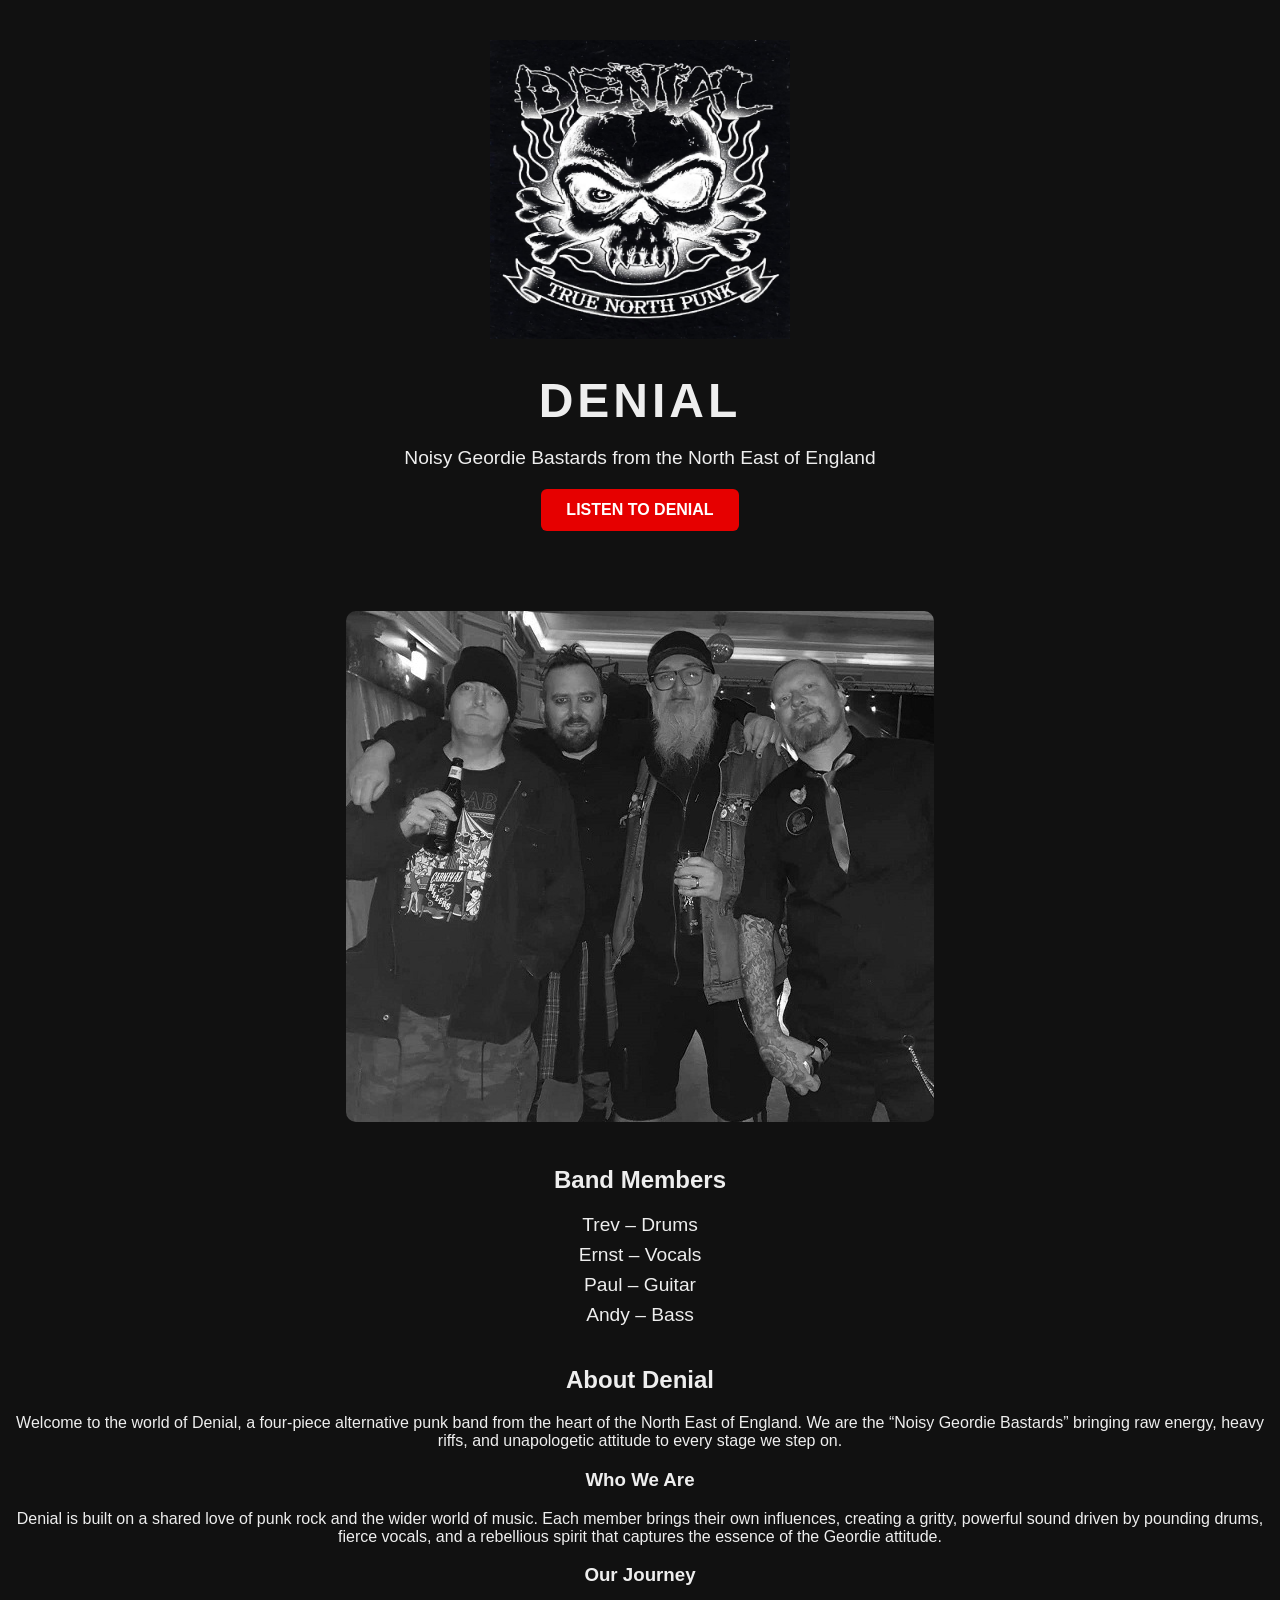
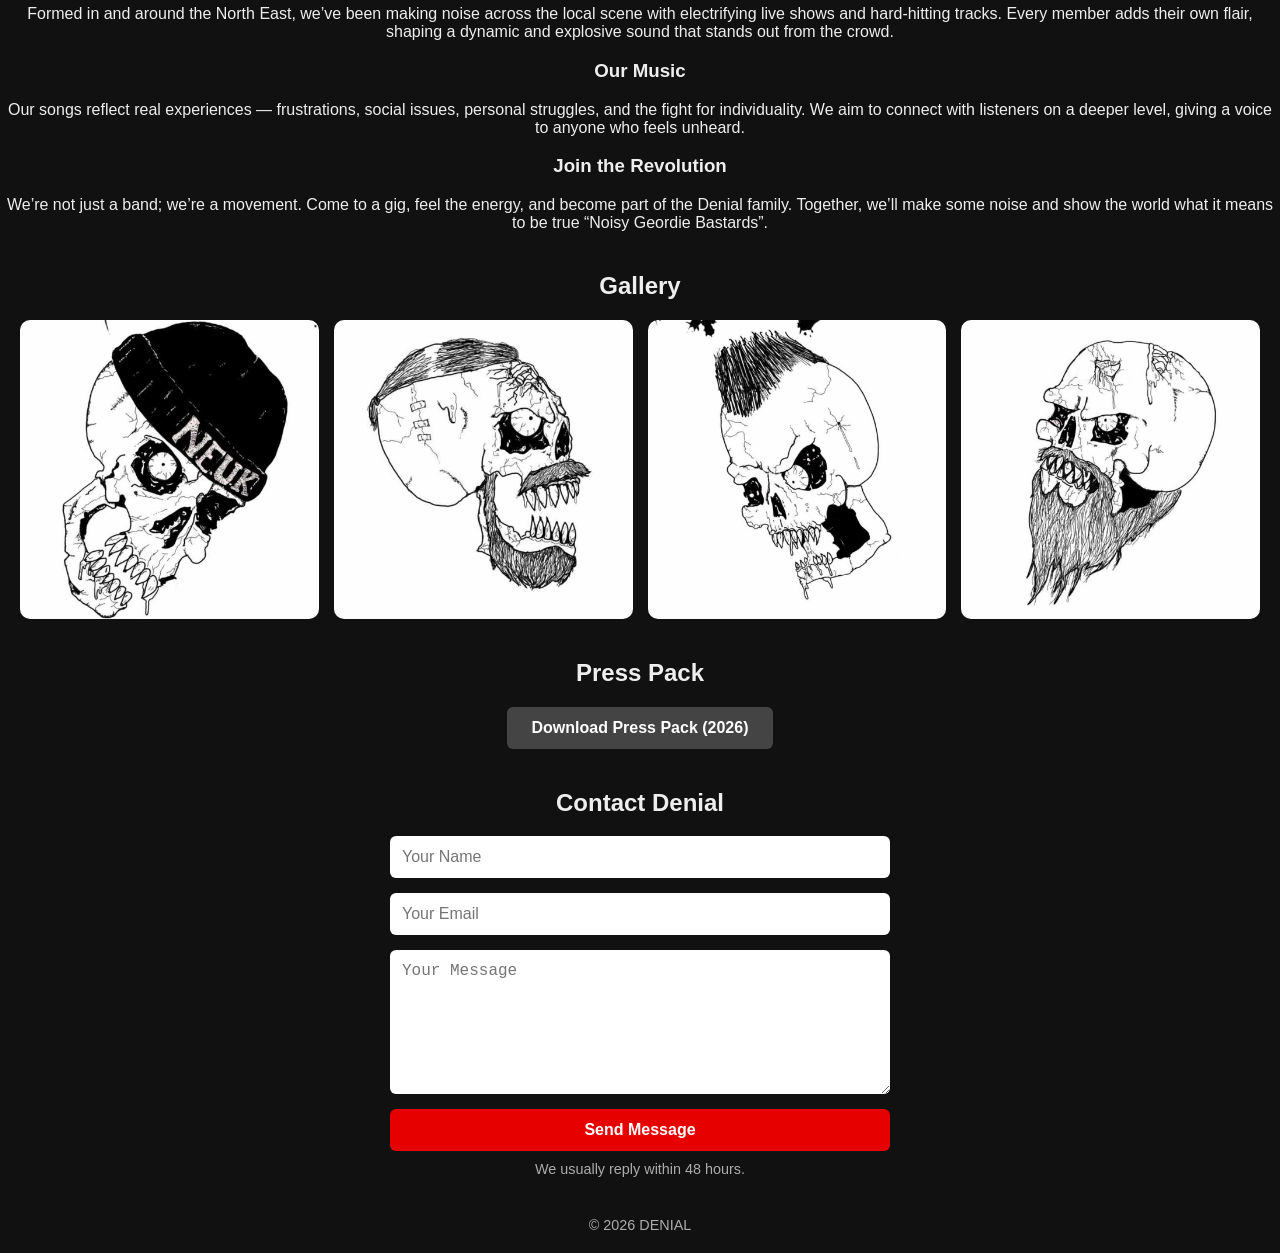
<file: index.html>
<!DOCTYPE html>
<html lang="en">
<head>
    <meta charset="UTF-8">
    <meta name="viewport" content="width=device-width, initial-scale=1.0">
    <title>DENIAL – Noisy Geordie Bastards!!!</title>
    <link rel="icon" href="favicon.ico">
    <link rel="icon" type="image/png" href="favicon.png">

    <link rel="stylesheet" href="style.css">
</head>

<body>

    <!-- HERO SECTION -->
    <header class="hero">
        <img src="images/Denial-Banner.png" alt="Denial Banner" class="hero-image">
        <h1>DENIAL</h1>
        <p class="tagline">Noisy Geordie Bastards from the North East of England</p>
        <a class="listen-button" href="https://ffm.bio/denial" target="_blank">LISTEN TO DENIAL</a>
    </header>

    <!-- BAND PHOTO -->
    <section class="band-photo-section">
        <img src="images/band-photo-1.jpg" alt="Denial Band Photo" class="band-photo">
    </section>

    <!-- BAND MEMBERS -->
    <section class="members">
        <h2>Band Members</h2>
        <ul>
            <li>Trev – Drums</li>
            <li>Ernst – Vocals</li>
            <li>Paul – Guitar</li>
            <li>Andy – Bass</li>
        </ul>
    </section>

<!-- ABOUT SECTION -->
    <section class="about">
        <h2>About Denial</h2>

        <p>
            Welcome to the world of Denial, a four‑piece alternative punk band from the heart of the North East of England. 
            We are the “Noisy Geordie Bastards” bringing raw energy, heavy riffs, and unapologetic attitude to every stage we step on.
        </p>

        <h3>Who We Are</h3>
        <p>
            Denial is built on a shared love of punk rock and the wider world of music. Each member brings their own influences, 
            creating a gritty, powerful sound driven by pounding drums, fierce vocals, and a rebellious spirit that captures the 
            essence of the Geordie attitude.
        </p>

        <h3>Our Journey</h3>
        <p>
            Formed in and around the North East, we’ve been making noise across the local scene with electrifying live shows and 
            hard‑hitting tracks. Every member adds their own flair, shaping a dynamic and explosive sound that stands out from the crowd.
        </p>

        <h3>Our Music</h3>
        <p>
            Our songs reflect real experiences — frustrations, social issues, personal struggles, and the fight for individuality. 
            We aim to connect with listeners on a deeper level, giving a voice to anyone who feels unheard.
        </p>

        <h3>Join the Revolution</h3>
        <p>
            We’re not just a band; we’re a movement. Come to a gig, feel the energy, and become part of the Denial family. 
            Together, we’ll make some noise and show the world what it means to be true “Noisy Geordie Bastards”.
        </p>
    </section>

    <!-- GALLERY -->
    <section class="gallery">
        <h2>Gallery</h2>
        <div class="gallery-grid">
            <img src="images/Trevor-Drums.jpg" alt="Trevor Drums">
            <img src="images/Paul-Guitar.jpg" alt="Paul Guitar">
            <img src="images/Ernst-Vocals.jpg" alt="Ernst Vocals">
            <img src="images/Andy-Bass.jpg" alt="Andy Bass">
        </div>
    </section>

    <!-- PRESS PACK -->
    <section class="press-pack">
        <h2>Press Pack</h2>
        <a class="press-pack-button" href="press-pack/Denial-Press-Pack-2026.docx" download>
            Download Press Pack (2026)
        </a>
    </section>

    <!-- CONTACT FORM -->
    <section class="contact">
        <h2>Contact Denial</h2>

        <form action="https://formspree.io/f/mlgqdkkp" method="POST" class="contact-form">
            <input type="text" name="name" placeholder="Your Name" required>
            <input type="email" name="email" placeholder="Your Email" required>
            <textarea name="message" placeholder="Your Message" required></textarea>

            <button type="submit">Send Message</button>
        </form>

        <p class="contact-note">We usually reply within 48 hours.</p>
    </section>

    <!-- FOOTER -->
    <footer>
        <p>© 2026 DENIAL</p>
    </footer>

</body>
</html>
</file>
<file: style.css>
body {
    margin: 0;
    font-family: Arial, Helvetica, sans-serif;
    background: #111;
    color: #eee;
    text-align: center;
}

/* HERO */
.hero {
    padding: 40px 20px;
}

.hero-image {
    max-width: 300px;
    margin-bottom: 20px;
}

h1 {
    font-size: 3rem;
    margin: 10px 0;
    letter-spacing: 4px;
}

.tagline {
    font-size: 1.2rem;
    margin-bottom: 20px;
}

.listen-button {
    display: inline-block;
    padding: 12px 25px;
    background: #e60000;
    color: white;
    text-decoration: none;
    font-weight: bold;
    border-radius: 6px;
    transition: 0.2s;
}

.listen-button:hover {
    background: #ff3333;
}

/* BAND PHOTO */
.band-photo-section {
    margin: 40px 0;
}

.band-photo {
    max-width: 90%;
    border-radius: 10px;
}

/* MEMBERS */
.members {
    margin: 40px 0;
}

.members ul {
    list-style: none;
    padding: 0;
    font-size: 1.2rem;
}

.members li {
    margin: 8px 0;
}

/* GALLERY */
.gallery {
    margin: 40px 0;
}

.gallery-grid {
    display: grid;
    grid-template-columns: repeat(auto-fit, minmax(200px, 1fr));
    gap: 15px;
    padding: 0 20px;
}

.gallery-grid img {
    width: 100%;
    border-radius: 10px;
}

/* PRESS PACK */
.press-pack {
    margin: 40px 0;
}

.press-pack-button {
    display: inline-block;
    padding: 12px 25px;
    background: #444;
    color: white;
    text-decoration: none;
    border-radius: 6px;
    font-weight: bold;
    transition: 0.2s;
}

.press-pack-button:hover {
    background: #666;
}

/* CONTACT FORM */
.contact {
    margin: 40px 0;
}

.contact-form {
    max-width: 500px;
    margin: 0 auto;
    display: flex;
    flex-direction: column;
    gap: 15px;
}

.contact-form input,
.contact-form textarea {
    padding: 12px;
    border-radius: 6px;
    border: none;
    font-size: 1rem;
}

.contact-form textarea {
    min-height: 120px;
}

.contact-form button {
    padding: 12px;
    background: #e60000;
    color: white;
    border: none;
    border-radius: 6px;
    font-size: 1rem;
    font-weight: bold;
    cursor: pointer;
    transition: 0.2s;
}

.contact-form button:hover {
    background: #ff3333;
}

.contact-note {
    margin-top: 10px;
    opacity: 0.7;
    font-size: 0.9rem;
}

/* FOOTER */
footer {
    margin: 40px 0 20px;
    font-size: 0.9rem;
    opacity: 0.7;
}
</file>
